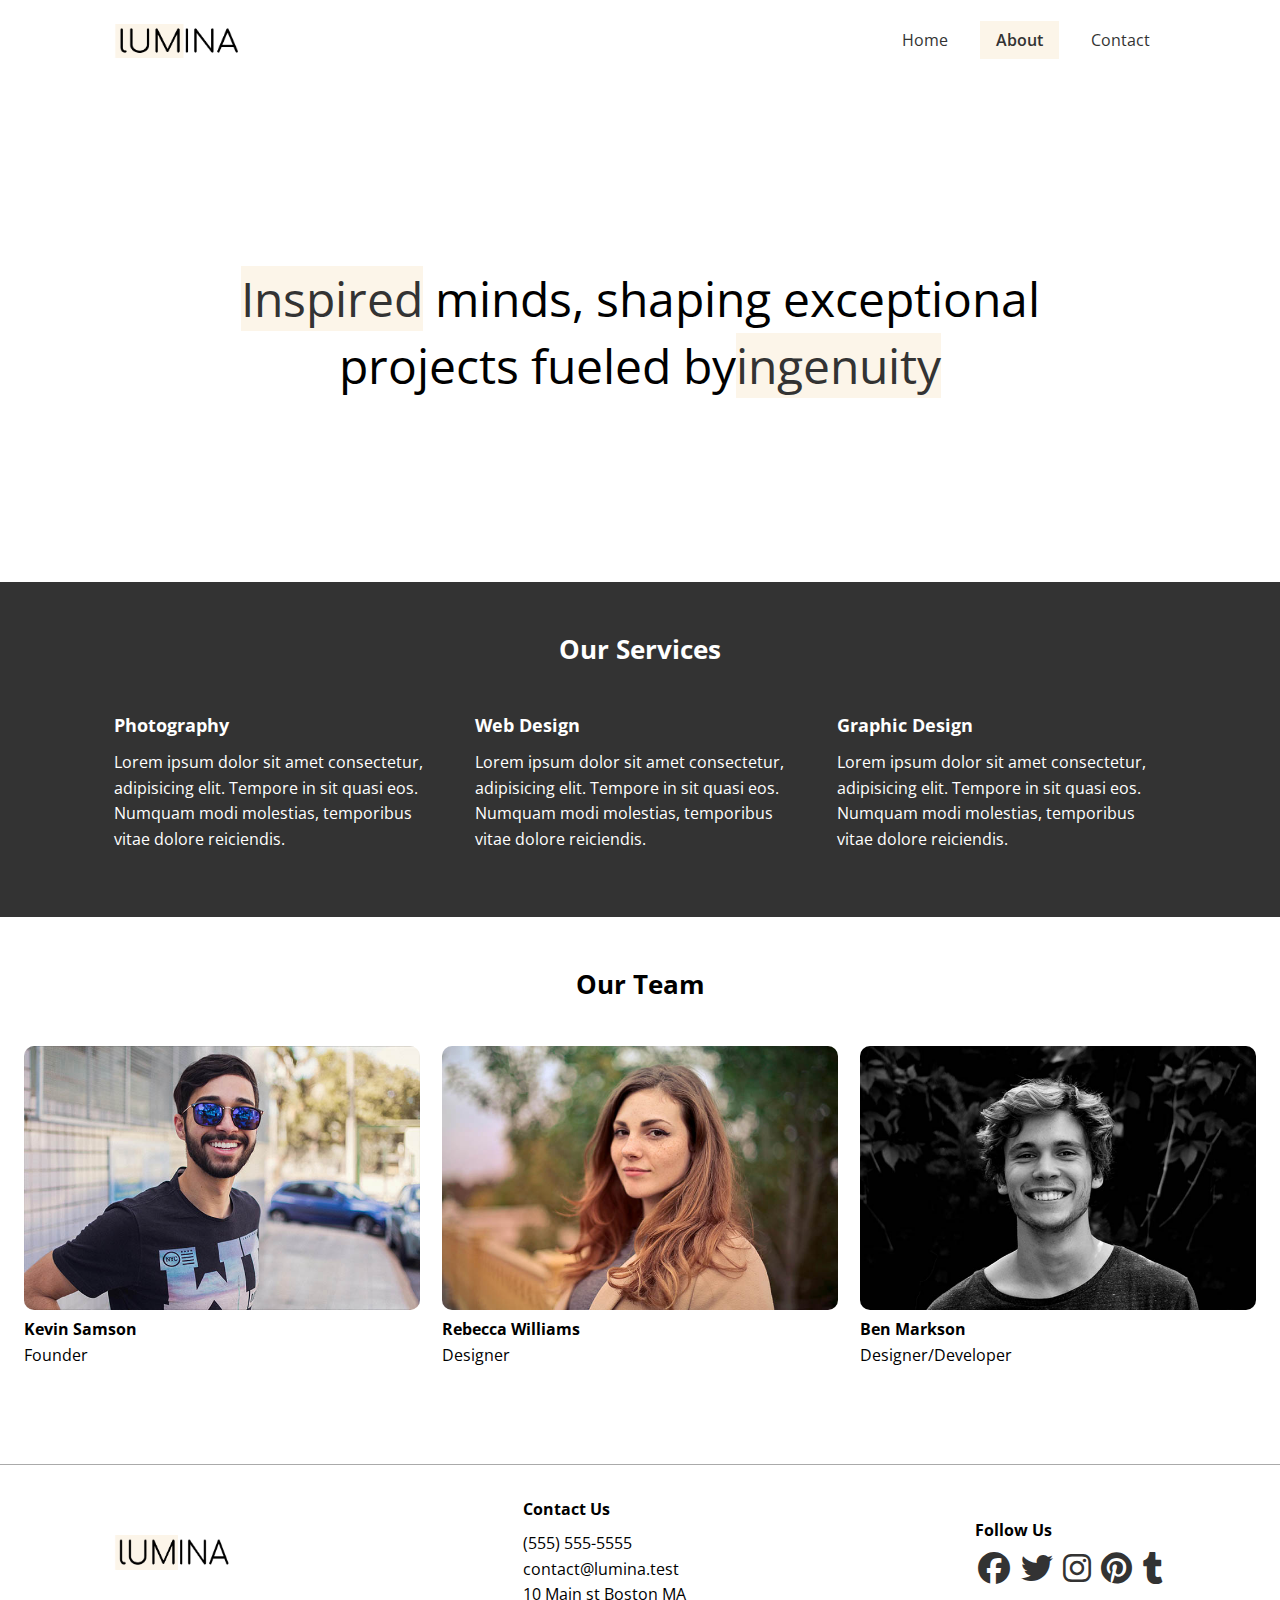
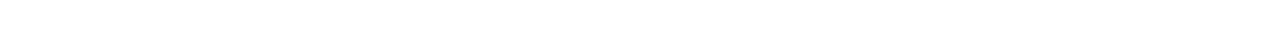
<file: about.html>
<!DOCTYPE html>
<html lang="en">

<head>
  <meta charset="UTF-8">
  <meta name="viewport" content="width=device-width, initial-scale=1.0">
  <title>Lumina Creative - About</title>
  <link rel="shortcut icon" href="images/favicon.ico" type="image/x-icon">
  <link rel="stylesheet" href="https://cdnjs.cloudflare.com/ajax/libs/font-awesome/6.7.2/css/all.min.css"
    integrity="sha512-Evv84Mr4kqVGRNSgIGL/F/aIDqQb7xQ2vcrdIwxfjThSH8CSR7PBEakCr51Ck+w+/U6swU2Im1vVX0SVk9ABhg=="
    crossorigin="anonymous" referrerpolicy="no-referrer" />
  <link rel="stylesheet" href="styles/general.css">
  <link rel="stylesheet" href="styles/header.css">
  <link rel="stylesheet" href="styles/hero.css">
  <link rel="stylesheet" href="styles/gallery.css">
  <link rel="stylesheet" href="styles/services.css">
  <link rel="stylesheet" href="styles/team.css">
  <link rel="stylesheet" href="styles/footer.css">
  <link rel="stylesheet" href="styles/media-queries.css">
</head>

<body>
  <header class="header">
    <div class="container header-flex">
      <img src="images/logo.png" alt="Lumina Creative" class="logo">
      <ul class="main-menu">
        <li><a href="/">Home</a></li>
        <li><a class="current" href="about.html">About</a></li>
        <li><a href="contact.html">Contact</a></li>
      </ul>
    </div>
  </header>

  <section class="hero">
    <div class="container container-sm">
      <h2>
        <span class="bg-primary">Inspired</span> minds, shaping exceptional projects fueled by<span
          class="bg-primary">ingenuity</span>
      </h2>
    </div>
  </section>

  <section class="services bg-dark">
    <div class="container">
      <h2 class="section-heading">Our Services</h2>
      <div class="services-flex">
        <div class="service-item">
          <h4>Photography</h4>
          <p>Lorem ipsum dolor sit amet consectetur, adipisicing elit. Tempore in sit quasi eos. Numquam modi molestias,
            temporibus vitae dolore reiciendis.</p>
        </div>
        <div class="service-item">
          <h4>Web Design</h4>
          <p>Lorem ipsum dolor sit amet consectetur, adipisicing elit. Tempore in sit quasi eos. Numquam modi molestias,
            temporibus vitae dolore reiciendis.</p>
        </div>
        <div class="service-item">
          <h4>Graphic Design</h4>
          <p>Lorem ipsum dolor sit amet consectetur, adipisicing elit. Tempore in sit quasi eos. Numquam modi molestias,
            temporibus vitae dolore reiciendis.</p>
        </div>
      </div>
    </div>
  </section>

  <section class="team">
    <div class="container container-lg">
      <h2 class="section-heading">Our Team</h2>
      <div class="team-flex">
        <div class="team-item">
          <img src="images/team1.jpg" alt="Team Member">
          <h4>Kevin Samson</h4>
          <p>Founder</p>
        </div>
        <div class="team-item">
          <img src="images/team2.jpg" alt="Team Member">
          <h4>Rebecca Williams</h4>
          <p>Designer</p>
        </div>
        <div class="team-item">
          <img src="images/team3.jpg" alt="Team Member">
          <h4>Ben Markson</h4>
          <p>Designer/Developer</p>
        </div>
      </div>
    </div>
  </section>

  <footer class="footer">
    <div class="container footer-flex">
      <img src="images/logo.png" alt="Lumina Creative">

      <div>
        <h4>Contact Us</h4>

        <ul>
          <li>(555) 555-5555</li>
          <li>contact@lumina.test</li>
          <li>10 Main st Boston MA</li>
        </ul>
      </div>

      <div>
        <h4>Follow Us</h4>
        <a href="#"><i class="fab fa-facebook fa-2x"></i></a>
        <a href="#"><i class="fab fa-twitter fa-2x"></i></a>
        <a href="#"><i class="fab fa-instagram fa-2x"></i></a>
        <a href="#"><i class="fab fa-pinterest fa-2x"></i></a>
        <a href="#"><i class="fab fa-tumblr fa-2x"></i></a>
      </div>
    </div>
  </footer>
</body>

</html>
</file>
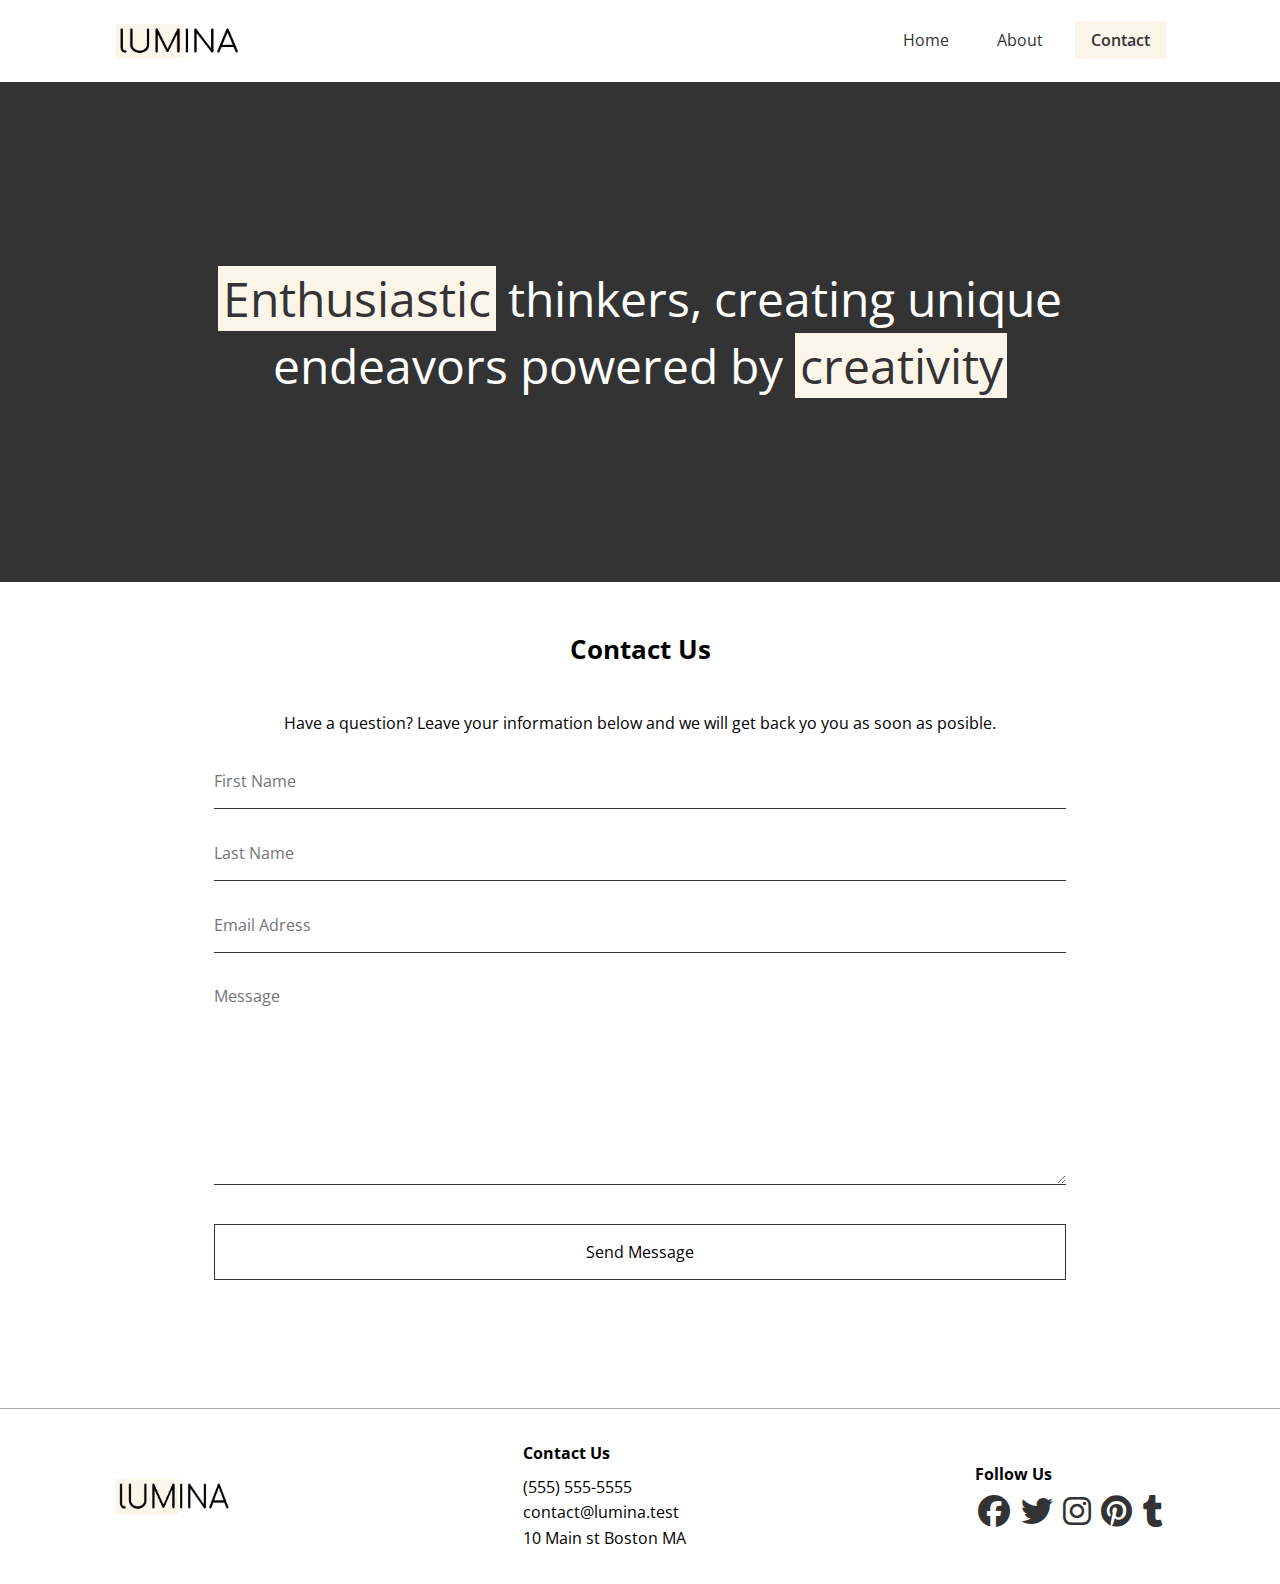
<file: contact.html>
<!DOCTYPE html>
<html lang="en">

<head>
  <meta charset="UTF-8">
  <meta name="viewport" content="width=device-width, initial-scale=1.0">
  <title>Lumina Creative - Contact</title>
  <link rel="shortcut icon" href="images/favicon.ico" type="image/x-icon">
  <link rel="stylesheet" href="https://cdnjs.cloudflare.com/ajax/libs/font-awesome/6.7.2/css/all.min.css"
    integrity="sha512-Evv84Mr4kqVGRNSgIGL/F/aIDqQb7xQ2vcrdIwxfjThSH8CSR7PBEakCr51Ck+w+/U6swU2Im1vVX0SVk9ABhg=="
    crossorigin="anonymous" referrerpolicy="no-referrer" />
  <link rel="stylesheet" href="styles/general.css">
  <link rel="stylesheet" href="styles/header.css">
  <link rel="stylesheet" href="styles/hero.css">
  <link rel="stylesheet" href="styles/gallery.css">
  <link rel="stylesheet" href="styles/services.css">
  <link rel="stylesheet" href="styles/team.css">
  <link rel="stylesheet" href="styles/footer.css">
  <link rel="stylesheet" href="styles/contact.css">
  <link rel="stylesheet" href="styles/media-queries.css">
</head>

<body>
  <header class="header">
    <div class="container header-flex">
      <img src="images/logo.png" alt="Lumina Creative" class="logo">
      <ul class="main-menu">
        <li><a href="/">Home</a></li>
        <li><a href="about.html">About</a></li>
        <li><a class="current" href="contact.html">Contact</a></li>
      </ul>
    </div>
  </header>

  <section class="hero bg-dark">
    <div class="container container-sm">
      <h2>
        <span class="bg-primary">Enthusiastic</span> thinkers, creating unique endeavors powered by <span
          class="bg-primary">creativity</span>
      </h2>
    </div>
  </section>

  <section class="contact">
    <div class="container container-sm">
      <h2 class="section-heading">Contact Us</h2>
      <p>Have a question? Leave your information below and we will get back yo you as soon as posible.</p>
      <form name="contact" netlify>
        <div class="form-group">
          <label for="first-name" class="visually-hidden">First Name</label>
          <input type="text" id="first-name" name="first-name" placeholder="First Name">
        </div>
        <div class="form-group">
          <label for="last-name" class="visually-hidden">Last Name</label>
          <input type="text" id="last-name" name="last-name" placeholder="Last Name">
        </div>
        <div class="form-group">
          <label for="email" class="visually-hidden">Email Adress</label>
          <input type="email" id="email" name="email" placeholder="Email Adress">
        </div>
        <div class="form-group">
          <label for="message" class="visually-hidden">Message</label>
          <textarea id="message" name="message" placeholder="Message"></textarea>
        </div>
        <div class="form-group">
          <button type="submit" class="btn">Send Message</button>
        </div>
      </form>
    </div>
  </section>

  <footer class="footer">
    <div class="container footer-flex">
      <img src="images/logo.png" alt="Lumina Creative">

      <div>
        <h4>Contact Us</h4>

        <ul>
          <li>(555) 555-5555</li>
          <li>contact@lumina.test</li>
          <li>10 Main st Boston MA</li>
        </ul>
      </div>

      <div>
        <h4>Follow Us</h4>
        <a href="#"><i class="fab fa-facebook fa-2x"></i></a>
        <a href="#"><i class="fab fa-twitter fa-2x"></i></a>
        <a href="#"><i class="fab fa-instagram fa-2x"></i></a>
        <a href="#"><i class="fab fa-pinterest fa-2x"></i></a>
        <a href="#"><i class="fab fa-tumblr fa-2x"></i></a>
      </div>
    </div>
  </footer>
</body>

</html>
</file>
<file: styles/general.css>
@import url('https://fonts.googleapis.com/css2?family=Open+Sans:ital,wght@0,300..800;1,300..800&display=swap');

* {
  margin: 0;
  padding: 0;
  box-sizing: border-box;
}

:root {
  --primary-color: #fcf5e9;
  --dark-color: #333;
  --container-normal: 1100px;
  --container-wide: 1400px;
  --container-narrow: 900px;
}

body {
  font-family: 'Open Sans', sans-serif;
  line-height: 1.6;
}

a {
  text-decoration: none;
  color: #333;
}

ul {
  list-style: none;
}

img {
  max-width: 100%;
}

/* container */
.container {
  max-width: var(--container-normal);
  margin: 0 auto;
  padding: 0 1.5rem;
}

.container-lg {
  max-width: var(--container-wide);
}

.container-sm {
  max-width: var(--container-narrow);
}

/* Utility Class */
.bg-primary {
  background-color: var(--primary-color);
  color: #333;
}

.bg-dark {
  background-color: var(--dark-color);
  color: #fff;
}

.bg-dark .bg-primary {
  padding: 0 0.3rem;
}

.btn {
  display: inline-block;
  padding: 1rem 2rem;
  border: 1px solid #333;
  background: transparent;
  font-family: inherit;
  font-size: inherit;
  cursor: pointer;
}

.btn:hover {
  background-color: #333;
  color: #fff;
}

.visually-hidden {
  clip: rect(0 0 0 0);
  clip-path: inset(50%);
  height: 1px;
  overflow: hidden;
  position: absolute;
  white-space: nowrap;
  width: 1px;
}

.section-heading {
  font-size: 1.6rem;
  text-align: center;
  margin-bottom: 40px;
}
</file>
<file: styles/header.css>
.header {
  margin: 1.5rem auto;
}

.header .logo {
  width: 130px;
}

.header .header-flex {
  display: flex;
  justify-content: space-between;
  align-items: center;
}

.header .main-menu {
  display: flex;
  gap: 1rem;
}

.header .main-menu a {
  padding: 0.5rem 1rem;
}

.header .main-menu a:hover {
  background-color:  var(--primary-color);
}

.current {
  background-color:  var(--primary-color);
  font-weight: 600;
}
</file>
<file: styles/hero.css>
.hero {
  height: 500px;
  display: flex;
  justify-content: center;
  align-items: center;
  text-align: center;
}

.hero h2 {
  font-size: 3rem;
  line-height: 1.4;
  font-weight: normal;
}
</file>
<file: styles/gallery.css>
.gallery-flex {
  display: flex;
  justify-content: center;
  flex-wrap: wrap;
  gap: 20px;
}

.gallery-item {
  width: calc(33.333% - 20px);
  border-radius: 10px;
}

.gallery-item img {
  border-radius: 10px;
}

.gallery-item img:hover {
  opacity: 0.9;
}
</file>
<file: styles/services.css>
.services {
  padding: 3rem 0 4rem;
}

.services-flex {
  display: flex;
  gap: 2rem;
}

.service-item h4 {
  font-size: 1.1rem;
  margin-bottom: 0.7rem;
}
</file>
<file: styles/team.css>
.team {
  padding: 3rem 0 4rem;
}

.team-flex {
  display: flex;
  gap: 1.4rem;
}

.team img {
  border-radius: 10px;
}
</file>
<file: styles/footer.css>
.footer {
  border-top: 1px solid #aaa;
  padding: 2rem 1.5rem;
  margin-top: 2rem;
}

.footer .footer-flex {
  display: flex;
  justify-content: space-between;
  align-items: center;
}

.footer img {
  width: 120px;
  height: 35px;
}

.footer h4 {
  font-size: 1rem;
  margin-bottom: 0.5rem;
}

.footer a {
  margin: 0.2rem;
}
</file>
<file: styles/media-queries.css>
@media (max-width: 768px) {
  .header .header-flex,
  .footer .footer-flex,
  .services .services-flex,
  .team .team-flex {
    flex-direction: column;
    gap: 1.5rem;
  }

  .hero {
    height: 300px;
  }

  .hero h2 {
    font-size: 1.8rem;
  }

  .gallery-item {
    width: calc(50% - 20px);
  }

  .footer .footer-flex {
    text-align: center;
  }
}
</file>
<file: styles/contact.css>
.contact {
  padding: 3rem 0 4rem;
}

.contact p {
  text-align: center;
  margin-bottom: 2rem;
}

.form-group {
  margin: 2rem 0;
}

.contact input,
.contact textarea {
  border: none;
  border-bottom: 1px solid #333;
  width: 100%;
  font-family: inherit;
  font-size: inherit;
  padding-bottom: 1rem;
}

.contact textarea {
  height: 200px;
}

.contact input:focus,
.contact textarea:focus {
  outline: 0;
}

.contact button {
  width: 100%;
}
</file>
